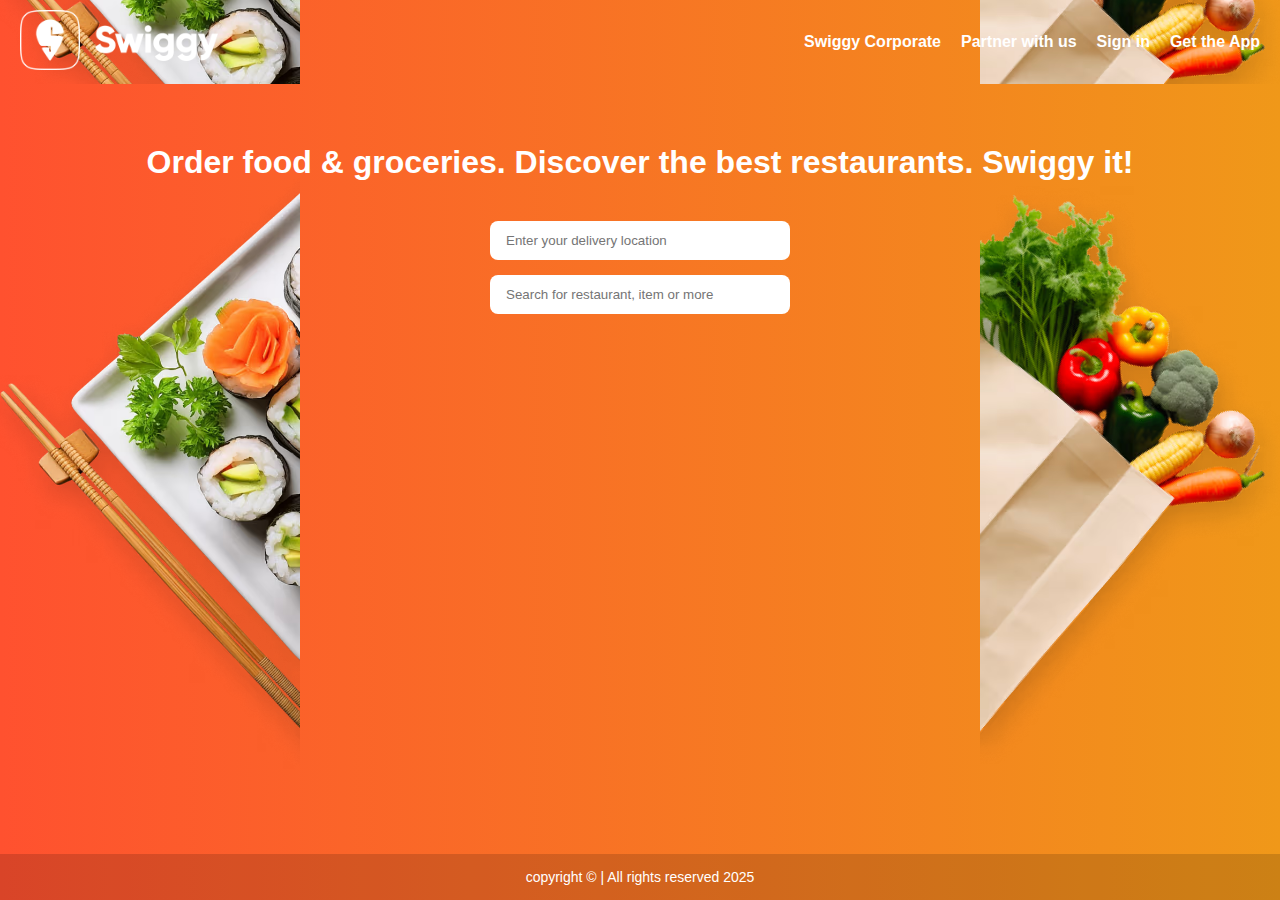
<file: index.html>
<!DOCTYPE html>
<html lang="en">

<head>
    <meta charset="UTF-8">
    <meta name="viewport" content="width=device-width, initial-scale=1.0">
    <title>Swiggy Clone</title>
    <link rel="stylesheet" href="style.css">
</head>

<body>

    <header style="background: url('Sushi_replace.png') left center no-repeat,
                url('Veggies_new.png') right center no-repeat;
    background-size: 300px;">
        
        <div class="header-container">
            <div class="logo">
                <img src="Swiggy_logo_bml6he.png" alt="Swiggy Logo">
            </div>
            <ul class="nav-links">
                <li><a href="https://www.swiggy.com/corporate/" target="_blank">Swiggy Corporate</a></li>
                <li><a href="https://partner.swiggy.com/login#/swiggy" target="_blank">Partner with us</a></li>
                <li><a href="signin.html" target="_blank">Sign in</a></li>
                <li><a href="#">Get the App</a></li>
            </ul>
        </div>
    </header>

    <main>
        <h1 class="headline">
            Order food & groceries. Discover the best restaurants. Swiggy it!
            <br/>
        </h1>

        <div class="search-boxes">
            <input type="text" placeholder="Enter your delivery location">
            <input type="text" placeholder="Search for restaurant, item or more">
        </div>
        <div>

        </div>
    </main>

    <footer>
        copyright &copy; | All rights reserved 2025
    </footer>

    <script src="script.js"></script>

</body>

</html>
</file>
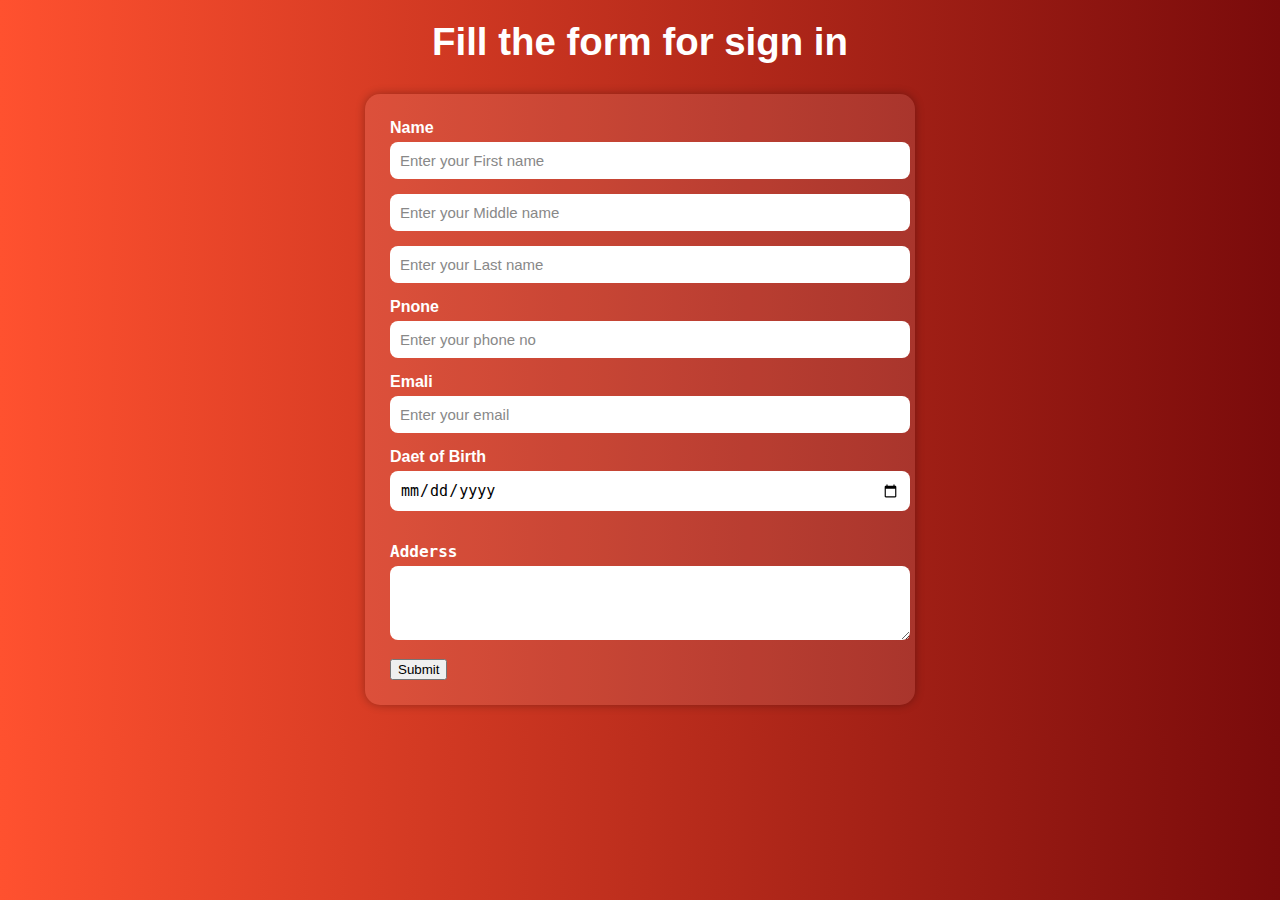
<file: signin.html>
<!DOCTYPE html>
<html lang="en">
<head>
    <meta charset="UTF-8">
    <meta name="viewport" content="width=device-width, initial-scale=1.0">
    <title>sign in</title>
    <style>
        /* Page background and font */
body {
    margin: 0;
    padding: 0;
    font-family: Arial, sans-serif;
    background: linear-gradient(to right, #ff512f, #7a0b0b); /* red-orange gradient */
    color: white;
}

/* Heading style */
h1 {
    text-align: center;
    margin-top: 20px;
}

/* Form container */
form {
    background-color: rgba(255, 255, 255, 0.1); /* transparent white */
    max-width: 500px;
    margin: 30px auto;
    padding: 25px;
    border-radius: 15px;
    box-shadow: 0 0 10px rgba(0,0,0,0.3);
}

/* Labels */
label, pre {
    font-weight: bold;
    display: block;
    margin-bottom: 5px;
    font-size: 16px;
}

/* Inputs and textarea */
input, textarea {
    width: 100%;
    padding: 10px;
    margin-bottom: 15px;
    border-radius: 8px;
    border: none;
    font-size: 15px;
}

/* Input and textarea hover/focus */
input:focus, textarea:focus {
    outline: none;
    background-color: white;
    color: black;
}

/* Placeholder color */
input::placeholder, textarea::placeholder {
    color: #888;
}

    </style>
</head>
<body>
    <h1><big>Fill the form for sign in</big></h1>
    <form action="sign in">
        <div>
        <label for="name">Name</label>
        <input type="text" name="name" id="name" placeholder="Enter your First name">
        <br>
        <input type="text" name="name" id="name" placeholder="Enter your Middle name">
        <br>
        <input type="text" name="name" id="name" placeholder="Enter your Last name">
    </div>
    <div>
        <label for="phone">Pnone</label>
        <input type="tel" name="" id="phone" placeholder="Enter your phone no">

        </div>
        <div>
            <label for="emali">Emali</label>
            <input type="email" name="" id="email" placeholder="Enter your email">

        </div>
        <div>   
            <label for="dob">Daet of Birth</label>
            <input type="date" name="" id="dob" placeholder="Date of birth">
        </div>
        <div>
            <pre>Adderss</pre>
            <textarea name="" id="address" rows="3"></textarea>
        </div>
        <button>Submit</button>


        

    </form>
</body>
</html>
</file>
<file: style.css>
* {
    margin: 0;
    padding: 0;
    box-sizing: border-box;
}

body {
    font-family: Arial, sans-serif;
    background: linear-gradient(to right, #ff512f, #f09819); /* red-orange */
    color: white;
    min-height: 100vh;
    display: flex;
    flex-direction: column;
}

/* Header */
header {
    background-color: rgba(0, 0, 0, 0.1);
    padding: 10px 20px;
}

.header-container {
    display: flex;
    justify-content: space-between;
    align-items: center;
}

.logo img {
    height: 60px;
}

.nav-links {
    display: flex;
    list-style: none;
    gap: 20px;
}

.nav-links li a {
    color: white;
    text-decoration: none;
    font-weight: bold;
}

.nav-links li a:hover {
    text-decoration: underline;
}

/* Main */
main {
    padding: 60px 20px;
    flex: 1;
    background: url('/Sushi_replace.png') left no-repeat,
                url('/Veggies_new.png') right no-repeat;
    background-size: 300px;
    text-align: center;
}

.headline {
    font-size: 32px;
    font-weight: bold;
    margin-bottom: 40px;
}

.search-boxes {
    display: flex;
    flex-direction: column;
    align-items: center;
    gap: 15px;
}

input[type="text"] {
    padding: 12px 16px;
    border-radius: 8px;
    border: none;
    width: 300px;
}

/* Footer */
footer {
    text-align: center;
    padding: 15px;
    background-color: rgba(0, 0, 0, 0.15);
    font-size: 14px;
}
</file>
